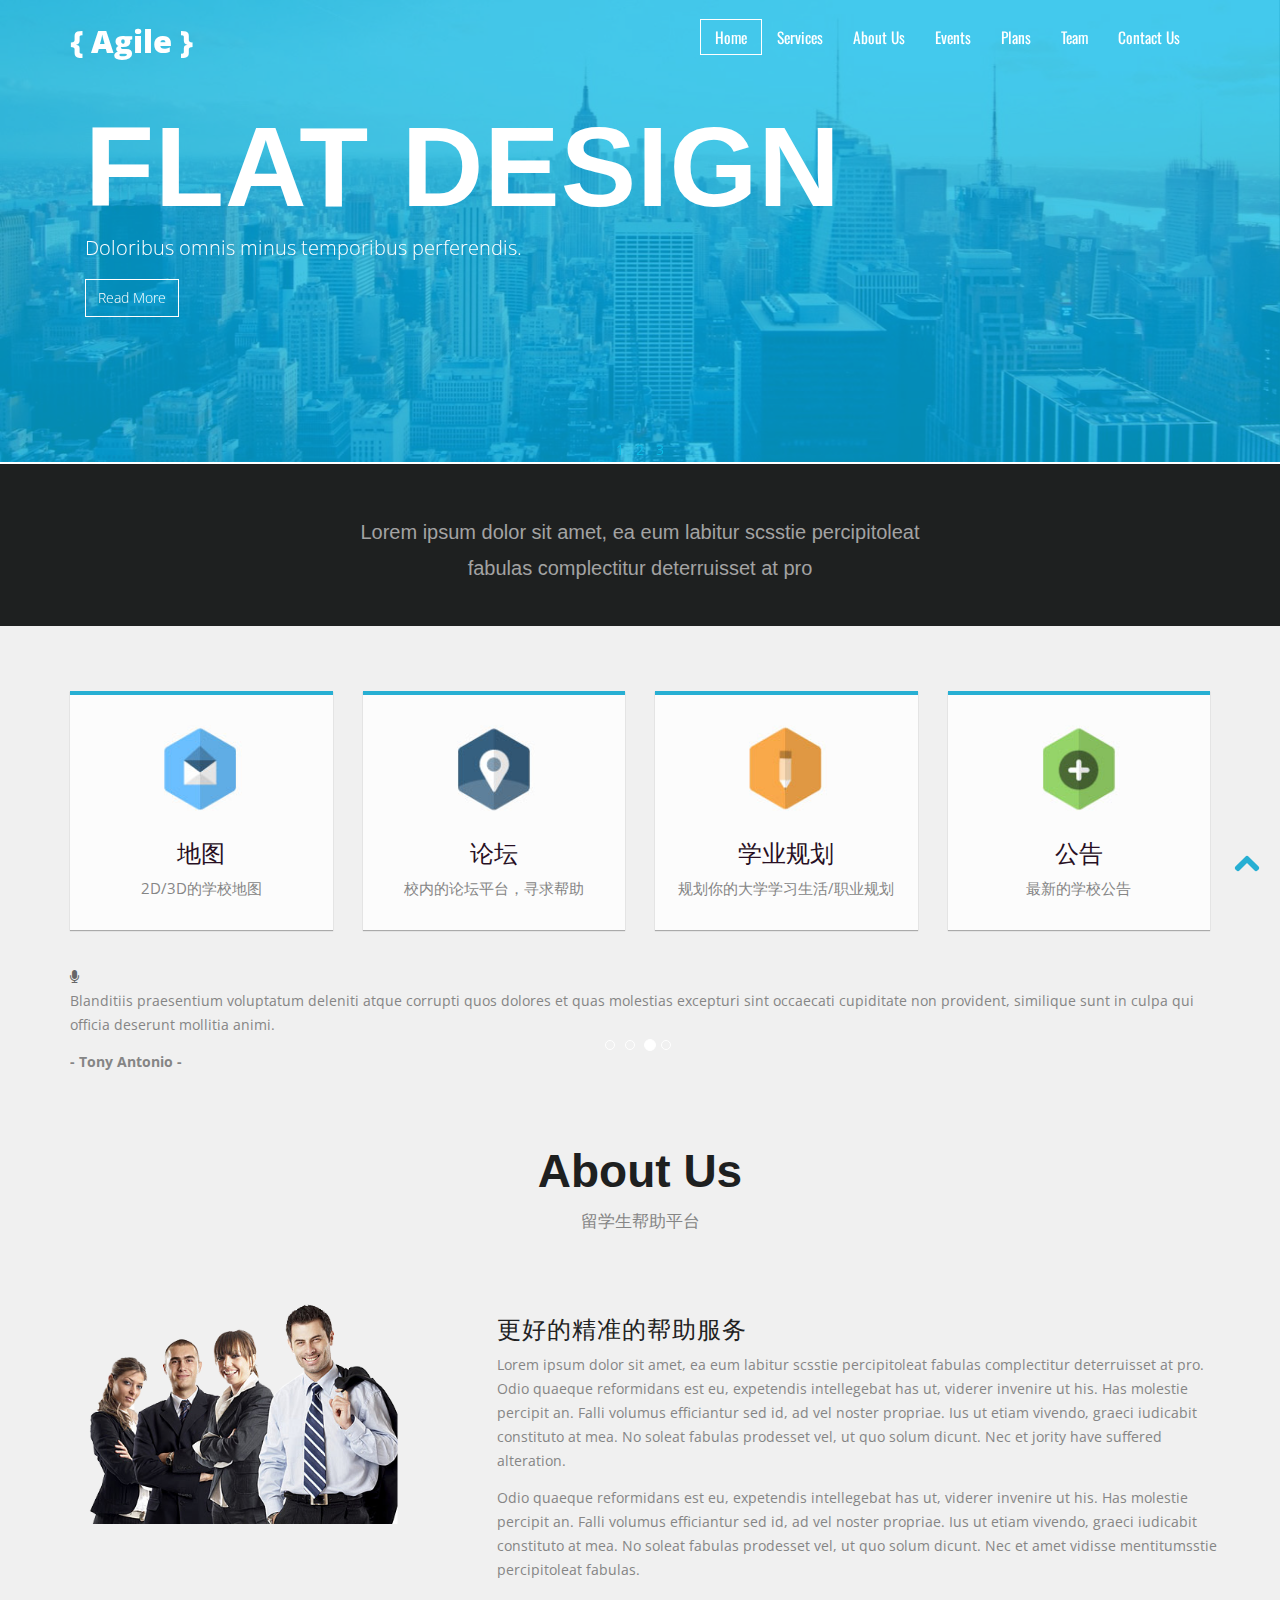
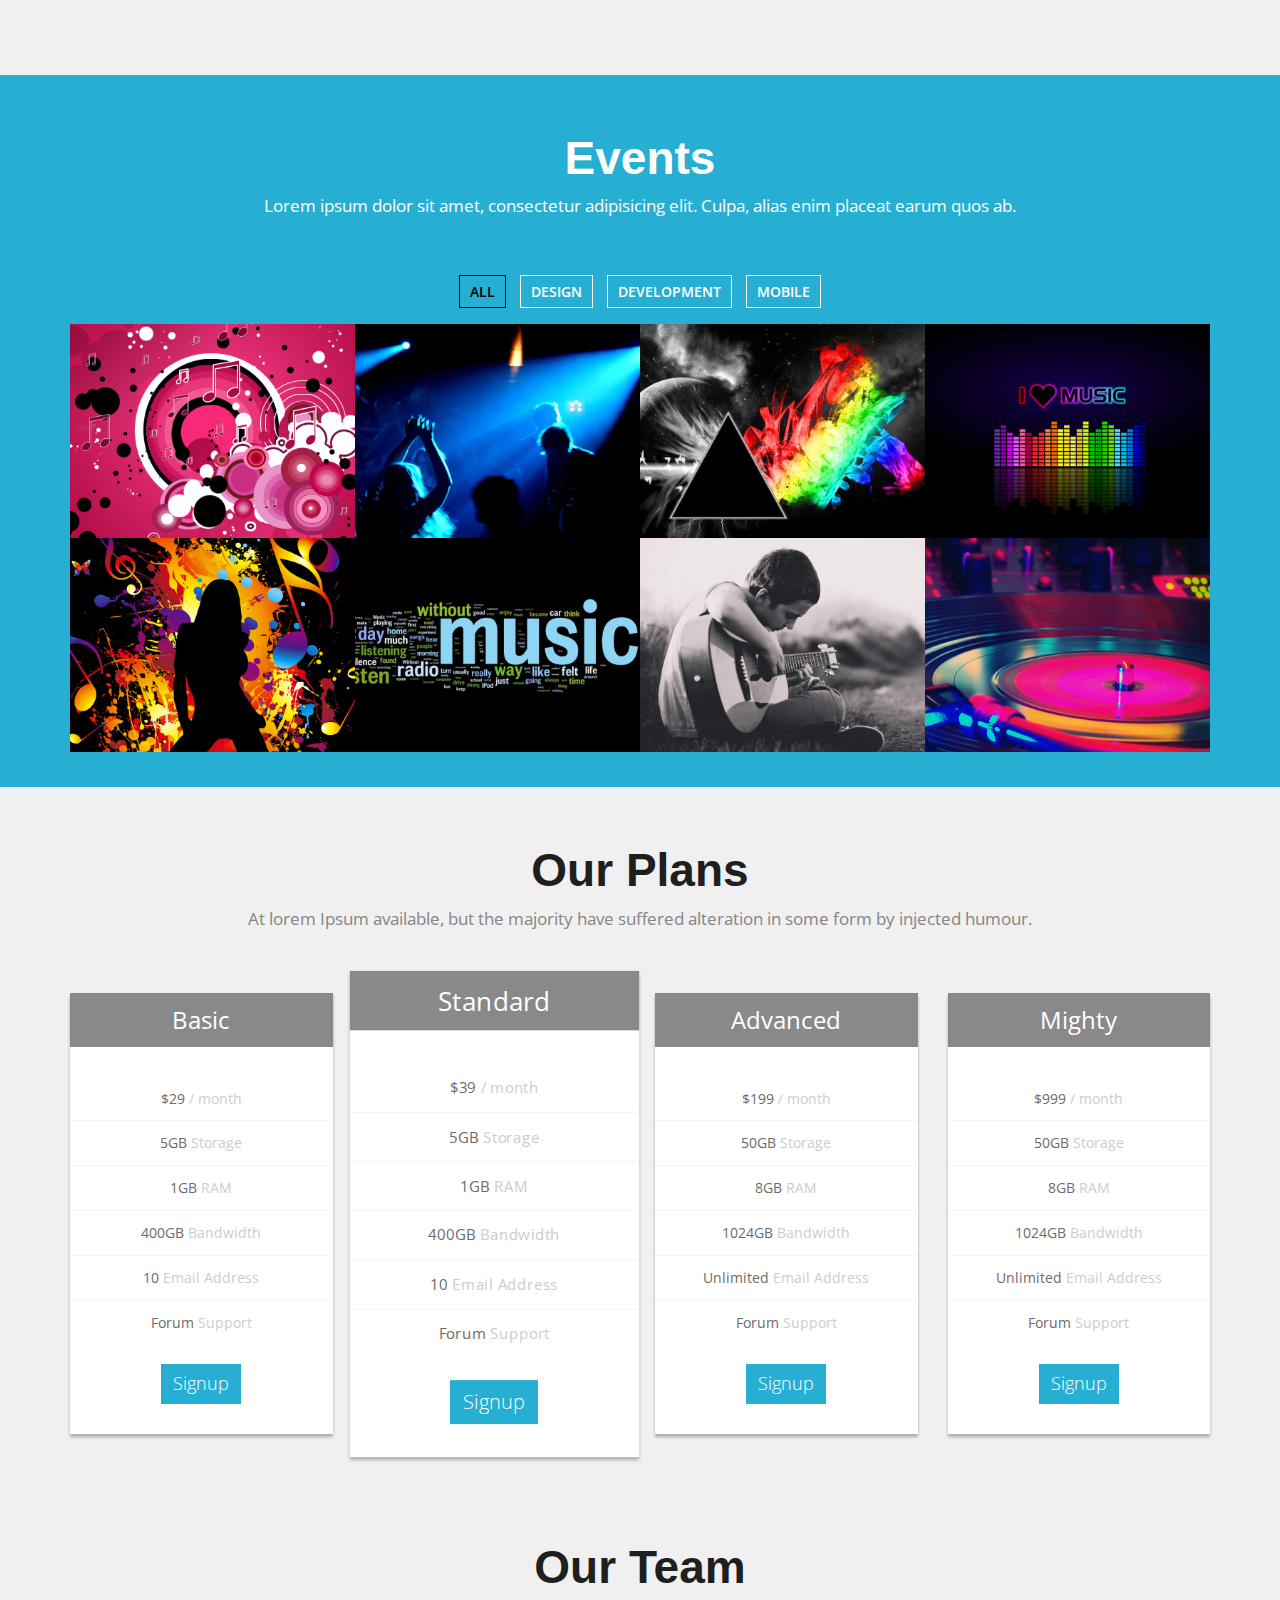
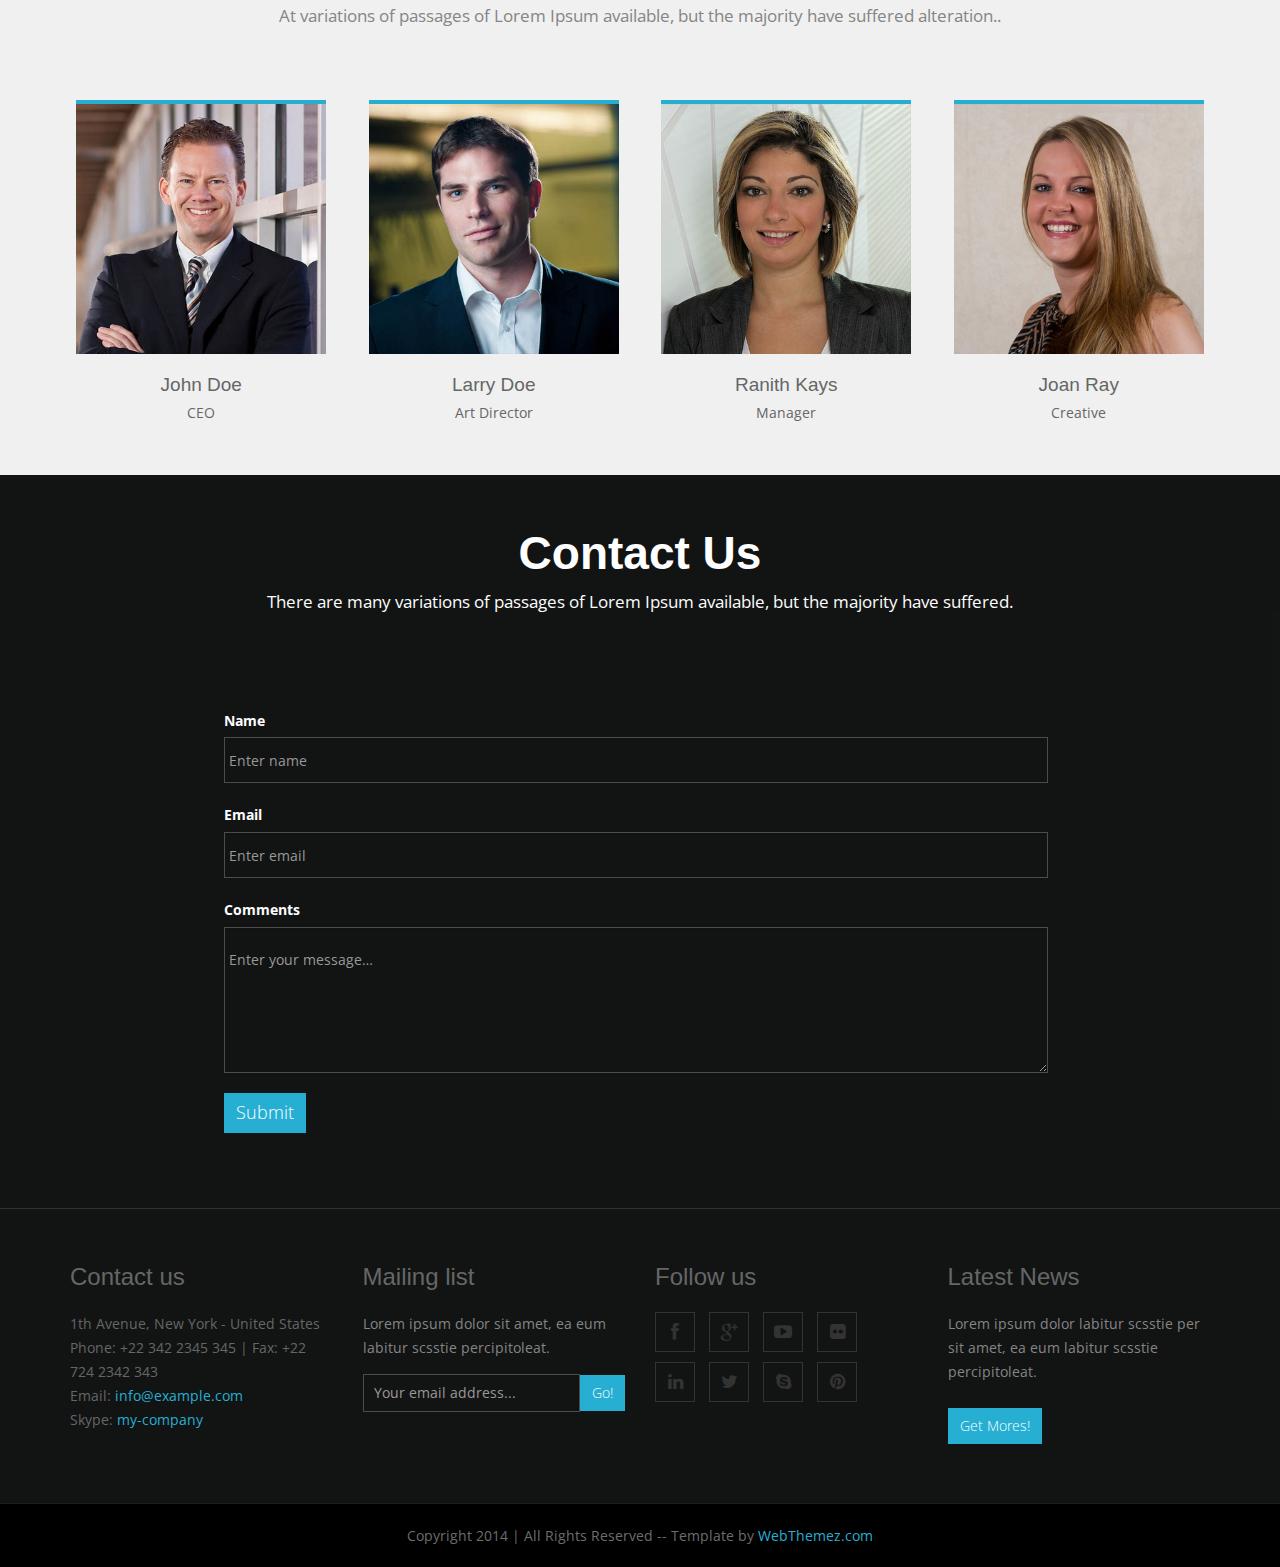
<file: front/agile-agency-free-bootstrap-web-template/index.html>
<!doctype html>
<!--[if IE 7 ]>    <html lang="en-gb" class="isie ie7 oldie no-js"> <![endif]-->
<!--[if IE 8 ]>    <html lang="en-gb" class="isie ie8 oldie no-js"> <![endif]-->
<!--[if IE 9 ]>    <html lang="en-gb" class="isie ie9 no-js"> <![endif]-->
<!--[if (gt IE 9)|!(IE)]><!-->
<html lang="en-gb" class="no-js">
<!--<![endif]-->
<head>
<meta charset="utf-8">
<meta name="viewport" content="width=device-width, initial-scale=1, maximum-scale=1">
<!--[if lt IE 9]> 
    <meta http-equiv="X-UA-Compatible" content="IE=edge,chrome=1">
    <![endif]-->
<title>Agile Agency Free Bootstrap Web Template</title>
<meta name="description" content="">
<meta name="author" content="WebThemez">
<!--[if lt IE 9]>
        <script src="http://html5shim.googlecode.com/svn/trunk/html5.js"></script>
    <![endif]-->
<!--[if lte IE 8]>
		<script type="text/javascript" src="http://explorercanvas.googlecode.com/svn/trunk/excanvas.js"></script>
	<![endif]-->
<link rel="stylesheet" href="css/bootstrap.min.css" />
<link rel="stylesheet" type="text/css" href="css/isotope.css" media="screen" />
<link rel="stylesheet" href="js/fancybox/jquery.fancybox.css" type="text/css" media="screen" />
<link href="css/animate.css" rel="stylesheet" media="screen">
<link href="flexslider/flexslider.css" rel="stylesheet" />
<link href="js/owl-carousel/owl.carousel.css" rel="stylesheet">
<link rel="stylesheet" href="css/styles.css" />
<!-- Font Awesome -->
<link href="font/css/font-awesome.min.css" rel="stylesheet">
</head>

<body>
<header class="header">
  <div class="container">
    <nav class="navbar navbar-inverse" role="navigation">
      <div class="navbar-header">
        <button type="button" id="nav-toggle" class="navbar-toggle" data-toggle="collapse" data-target="#main-nav"> <span class="sr-only">Toggle navigation</span> <span class="icon-bar"></span> <span class="icon-bar"></span> <span class="icon-bar"></span> </button>
        <a href="#" class="navbar-brand scroll-top logo  animated bounceInLeft"><b><i>{ Agile }</i></b></a> </div>
      <!--/.navbar-header-->
      <div id="main-nav" class="collapse navbar-collapse">
        <ul class="nav navbar-nav" id="mainNav">
          <li class="active" id="firstLink"><a href="#home" class="scroll-link">Home</a></li>
          <li><a href="#services" class="scroll-link">Services</a></li>
          <li><a href="#aboutUs" class="scroll-link">About Us</a></li>
          <li><a href="#work" class="scroll-link">Events</a></li>
          <li><a href="#plans" class="scroll-link">Plans</a></li>
          <li><a href="#team" class="scroll-link">Team</a></li>
          <li><a href="#contactUs" class="scroll-link">Contact Us</a></li>
        </ul>
      </div>
      <!--/.navbar-collapse--> 
    </nav>
    <!--/.navbar--> 
  </div>
  <!--/.container--> 
</header>
<!--/.header-->
<div id="#top"></div>
<section id="home">
  <div class="banner-container"> 
  <!-- Slider -->
        <div id="main-slider" class="flexslider">
            <ul class="slides">
              <li>
                <img src="images/slides/1.jpg" alt="" />
                <div class="flex-caption container">
                    <h3>Flat Design</h3> 
					<p>Doloribus omnis minus temporibus perferendis.</p> 
					<a href="#" class="btn btn-theme">Read More</a>
                </div>
              </li>
              <li>
                <img src="images/slides/2.jpg" alt="" />
                <div class="flex-caption container">
                    <h3>Responsive</h3> 
					<p>Lorem ipsum dolor sit amet, consectetur adipisi.</p> 
					<a href="#" class="btn btn-theme">Read More</a>
                </div>
              </li>
              <li>
                <img src="images/slides/3.jpg" alt="" />
                <div class="flex-caption container">
                    <h3>Bootstrap</h3> 
					<p>Lorem ipsum dolor sit amet, consectetur ersf.</p> 
					<a href="#" class="btn btn-theme">Read More</a>
                </div>
              </li>
            </ul>
        </div>
	<!-- end slider -->
  </div>
  <div class="container hero-text2">
  <h3>Lorem ipsum dolor sit amet, ea eum labitur scsstie percipitoleat<br/> fabulas complectitur deterruisset at pro</h3>
  </div>
</section>
<section id="services" class="page-section colord">
  <div class="container">
    <div class="row"> 
      <!-- item -->
      <div class="col-md-3 text-center"><div class="b1"> <i class="circle"><img src="images/a1.jpg" alt="" /></i>
        <h3>地图</h3>
        <p>2D/3D的学校地图</p>
      </div></div>
      <!-- end: --> 
      
      <!-- item -->
      <div class="col-md-3 text-center"><div class="b1"><i class="circle"> <img src="images/a2.jpg" alt="" /></i>
        <h3>论坛</h3>
        <p>校内的论坛平台，寻求帮助</p>
      </div></div>
      <!-- end: --> 
      
      <!-- item -->
      <div class="col-md-3 text-center"><div class="b1"><i class="circle"> <img src="images/a3.jpg" alt="" /></i>
        <h3>学业规划</h3>
        <p>规划你的大学学习生活/职业规划</p>
      </div></div>
      <!-- end: --> 
      
      <!-- item -->
      <div class="col-md-3 text-center"><div class="b1"><i class="circle"> <img src="images/a4.jpg" alt="" /></i>
        <h3>公告</h3>
        <p>最新的学校公告</p>
      </div></div>
      <!-- end:--> 
    </div>
  </div>
  <!--/.container--> 
</section>
<div class="testimonial-area">
  <div class="testimonial-solid">
      <div class="container">
          <div class="testi-icon-area">
              <div class="quote">
                  <i class="fa fa-microphone"></i>
              </div>
          </div>
          <div id="carousel-example-generic" class="carousel slide" data-ride="carousel">
              <ol class="carousel-indicators">
                  <li data-target="#carousel-example-generic" data-slide-to="0" class="">
                      <a href="#"></a>
                  </li>
                  <li data-target="#carousel-example-generic" data-slide-to="1" class="">
                      <a href="#"></a>
                  </li>
                  <li data-target="#carousel-example-generic" data-slide-to="2" class="active">
                      <a href="#"></a>
                  </li>
                  <li data-target="#carousel-example-generic" data-slide-to="3" class="">
                      <a href="#"></a>
                  </li>
              </ol>
              <div class="carousel-inner">
                  <div class="item">
                      <p>Blanditiis praesentium voluptatum deleniti atque corrupti quos dolores et quas molestias excepturi sint occaecati cupiditate non provident, similique sunt in culpa qui officia deserunt mollitia animi.</p>
                      <p>
                          <b>- Mark John -</b>
                      </p>
                  </div>
                  <div class="item">
                      <p>Blanditiis praesentium voluptatum deleniti atque corrupti quos dolores et quas molestias excepturi sint occaecati cupiditate non provident, similique sunt in culpa qui officia deserunt mollitia animi.</p>
                      <p>
                          <b>- Jaison Warner -</b>
                      </p>
                  </div>
                  <div class="item active">
                      <p>Blanditiis praesentium voluptatum deleniti atque corrupti quos dolores et quas molestias excepturi sint occaecati cupiditate non provident, similique sunt in culpa qui officia deserunt mollitia animi.</p>
                      <p>
                          <b>- Tony Antonio -</b>
                      </p>
                  </div>
                  <div class="item">
                      <p>Blanditiis praesentium voluptatum deleniti atque corrupti quos dolores et quas molestias excepturi sint occaecati cupiditate non provident, similique sunt in culpa qui officia deserunt mollitia animi.</p>
                      <p>
                          <b>- Leena Doe -</b>
                      </p>
                  </div>
              </div>
          </div>
      </div>
  </div>
</div>
<section id="aboutUs">
  <div class="container">
    <div class="heading text-center"> 
      <!-- Heading -->
      <h2>About Us</h2>
      <p>留学生帮助平台</p>
    </div>
    <div class="row feature design">
      <div class="area1 columns right">
        <h3>更好的精准的帮助服务</h3>
        <p>Lorem ipsum dolor sit amet, ea eum labitur scsstie percipitoleat fabulas complectitur deterruisset at pro. Odio quaeque reformidans est eu, expetendis intellegebat has ut, viderer invenire ut his. Has molestie percipit an. Falli volumus efficiantur sed id, ad vel noster propriae. Ius ut etiam vivendo, graeci iudicabit constituto at mea. No soleat fabulas prodesset vel, ut quo solum dicunt.
          Nec et jority have suffered alteration. </p>
        <p>Odio quaeque reformidans est eu, expetendis intellegebat has ut, viderer invenire ut his. Has molestie percipit an. Falli volumus efficiantur sed id, ad vel noster propriae. Ius ut etiam vivendo, graeci iudicabit constituto at mea. No soleat fabulas prodesset vel, ut quo solum dicunt.
          Nec et amet vidisse mentitumsstie percipitoleat fabulas. </p>
      </div>
      <div class="area2 columns feature-media left"> <img src="images/feature-img-1.png" alt="" width="100%"> </div>
    </div>
	
    </div>
	
</section>
<!-- <section id="clients">
  <div id="demo" class="clients">
    <div class="container"> 
      <div class="row">
        <div class="col-md-12">
          <div class="customNavigation"> <a class="prev"><i class="fa fa-chevron-circle-left"></i></a> <a class="next"><i class="fa fa-chevron-circle-right"></i></a> </div>
          <div id="owl-demo" class="owl-carousel">
            <div class="item"> <span class="helper"> <img src="images/clients/client-1.png" alt="client" /></span> </div>
            <div class="item"> <span class="helper"> <img src="images/clients/client-2.png" alt="client" /></span> </div>
            <div class="item"> <span class="helper"> <img src="images/clients/client-3.png" alt="client" /></span> </div>
            <div class="item"> <span class="helper"> <img src="images/clients/client-4.png" alt="client" /></span> </div>
            <div class="item"> <span class="helper"> <img src="images/clients/client-5.png" alt="client" /></span> </div>
            <div class="item"> <span class="helper"> <img src="images/clients/client-6.png" alt="client" /></span> </div>
            <div class="item"> <span class="helper"> <img src="images/clients/client-7.png" alt="client" /></span> </div>
            <div class="item"> <span class="helper"> <img src="images/clients/client-8.png" alt="client" /></span> </div>
            <div class="item"> <span class="helper"> <img src="images/clients/client-9.png" alt="client" /></span> </div>
          </div>
        </div>
      </div>
    </div>
  </div>
</section> -->
<section id="work" class="page-section page">
  <div class="container text-center">
    <div class="heading">
      <h2>Events</h2>
      <p>Lorem ipsum dolor sit amet, consectetur adipisicing elit. Culpa, alias enim placeat earum quos ab.</p>
    </div>
    <div class="row">
      <div class="col-md-12">
        <div id="portfolio">
          <ul class="filters list-inline">
            <li> <a class="active" data-filter="*" href="#">All</a> </li>
            <li> <a data-filter=".photography" href="#">Design</a> </li>
            <li> <a data-filter=".branding" href="#">Development</a> </li>
            <li> <a data-filter=".web" href="#">Mobile</a> </li>
          </ul>
          <ul class="items list-unstyled clearfix animated fadeInRight showing" data-animation="fadeInRight" style="position: relative; height: 438px;">
            <li class="item branding" style="position: absolute; left: 0px; top: 0px;"> <a href="images/work/1.jpg" class="fancybox"> <img src="images/work/1.jpg" alt="">
              <div class="overlay"> <span>Etiam porta</span> </div>
              </a> </li>
            <li class="item photography" style="position: absolute; left: 292px; top: 0px;"> <a href="images/work/2.jpg" class="fancybox"> <img src="images/work/2.jpg" alt="">
              <div class="overlay"> <span>Lorem ipsum</span> </div>
              </a> </li>
            <li class="item branding" style="position: absolute; left: 585px; top: 0px;"> <a href="images/work/3.jpg" class="fancybox"> <img src="images/work/3.jpg" alt="">
              <div class="overlay"> <span>Vivamus quis</span> </div>
              </a> </li>
            <li class="item photography" style="position: absolute; left: 877px; top: 0px;"> <a href="images/work/4.jpg" class="fancybox"> <img src="images/work/4.jpg" alt="">
              <div class="overlay"> <span>Donec ac tellus</span> </div>
              </a> </li>
            <li class="item photography" style="position: absolute; left: 0px; top: 219px;"> <a href="images/work/5.jpg" class="fancybox"> <img src="images/work/5.jpg" alt="">
              <div class="overlay"> <span>Etiam volutpat</span> </div>
              </a> </li>
            <li class="item web" style="position: absolute; left: 292px; top: 219px;"> <a href="images/work/6.jpg" class="fancybox"> <img src="images/work/6.jpg" alt="">
              <div class="overlay"> <span>Donec congue </span> </div>
              </a> </li>
            <li class="item photography" style="position: absolute; left: 585px; top: 219px;"> <a href="images/work/7.jpg" class="fancybox"> <img src="images/work/7.jpg" alt="">
              <div class="overlay"> <span>Nullam a ullamcorper diam</span> </div>
              </a> </li>
            <li class="item web" style="position: absolute; left: 877px; top: 219px;"> <a href="images/work/8.jpg" class="fancybox"> <img src="images/work/8.jpg" alt="">
              <div class="overlay"> <span>Etiam consequat</span> </div>
              </a> </li>
          </ul>
        </div>
      </div>
    </div>
  </div>
</section>
<section id="plans" class="page-section">
  <div class="container">
    <div class="heading text-center"> 
      <!-- Heading -->
      <h2>Our Plans</h2>
      <p>At lorem Ipsum available, but the majority have suffered alteration in some form by injected humour.</p>
    </div>
    <div class="row flat">
      <div class="col-lg-3 col-md-3 col-xs-12">
        <ul class="plan plan1">
          <li class="plan-name">Basic </li>
          <li class="plan-price"> <strong>$29</strong> / month </li>
          <li> <strong>5GB</strong> Storage </li>
          <li> <strong>1GB</strong> RAM </li>
          <li> <strong>400GB</strong> Bandwidth </li>
          <li> <strong>10</strong> Email Address </li>
          <li> <strong>Forum</strong> Support </li>
          <li class="plan-action"> <a href="#" class="btn btn-danger btn-lg">Signup</a> </li>
        </ul>
      </div>
      <div class="col-lg-3 col-md-3 col-xs-12">
        <ul class="plan plan2 featured">
          <li class="plan-name">Standard </li>
          <li class="plan-price"> <strong>$39</strong> / month </li>
          <li> <strong>5GB</strong> Storage </li>
          <li> <strong>1GB</strong> RAM </li>
          <li> <strong>400GB</strong> Bandwidth </li>
          <li> <strong>10</strong> Email Address </li>
          <li> <strong>Forum</strong> Support </li>
          <li class="plan-action"> <a href="#" class="btn btn-danger btn-lg">Signup</a> </li>
        </ul>
      </div>
      <div class="col-lg-3 col-md-3 col-xs-12">
        <ul class="plan plan3">
          <li class="plan-name">Advanced </li>
          <li class="plan-price"> <strong>$199</strong> / month </li>
          <li> <strong>50GB</strong> Storage </li>
          <li> <strong>8GB</strong> RAM </li>
          <li> <strong>1024GB</strong> Bandwidth </li>
          <li> <strong>Unlimited</strong> Email Address </li>
          <li> <strong>Forum</strong> Support </li>
          <li class="plan-action"> <a href="#" class="btn btn-danger btn-lg">Signup</a> </li>
        </ul>
      </div>
      <div class="col-lg-3 col-md-3 col-xs-12">
        <ul class="plan plan4">
          <li class="plan-name">Mighty </li>
          <li class="plan-price"> <strong>$999</strong> / month </li>
          <li> <strong>50GB</strong> Storage </li>
          <li> <strong>8GB</strong> RAM </li>
          <li> <strong>1024GB</strong> Bandwidth </li>
          <li> <strong>Unlimited</strong> Email Address </li>
          <li> <strong>Forum</strong> Support </li>
          <li class="plan-action"> <a href="#" class="btn btn-danger btn-lg">Signup</a> </li>
        </ul>
      </div>
    </div>
  </div>
</section>
<section id="team" class="page-section">
  <div class="container">
    <div class="heading text-center"> 
      <!-- Heading -->
      <h2>Our Team</h2>
      <p>At variations of passages of Lorem Ipsum available, but the majority have suffered alteration..</p>
    </div>
    <!-- Team Member's Details -->
    <div class="team-content">
      <div class="row">
        <div class="col-md-3 col-sm-6 col-xs-6"> 
          <!-- Team Member -->
          <div class="team-member pDark"> 
            <!-- Image Hover Block -->
            <div class="member-img"> 
              <!-- Image  --> 
              <img class="img-responsive" src="images/photo-1.jpg" alt=""> </div>
            <!-- Member Details -->
            <h4>John Doe</h4>
            <!-- Designation --> 
            <span class="pos">CEO</span>
            <div class="team-socials"> <a href="#"><i class="fa fa-facebook"></i></a> <a href="#"><i class="fa fa-google-plus"></i></a> <a href="#"><i class="fa fa-twitter"></i></a> <a href="#"><i class="fa fa-dribbble"></i></a> <a href="#"><i class="fa fa-github"></i></a> </div>
          </div>
        </div>
        <div class="col-md-3 col-sm-6 col-xs-6"> 
          <!-- Team Member -->
          <div class="team-member pDark"> 
            <!-- Image Hover Block -->
            <div class="member-img"> 
              <!-- Image  --> 
              <img class="img-responsive" src="images/photo-2.jpg" alt=""> </div>
            <!-- Member Details -->
            <h4>Larry Doe</h4>
            <!-- Designation --> 
            <span class="pos">Art Director</span>
            <div class="team-socials"> <a href="#"><i class="fa fa-facebook"></i></a> <a href="#"><i class="fa fa-google-plus"></i></a> <a href="#"><i class="fa fa-twitter"></i></a> <a href="#"><i class="fa fa-dribbble"></i></a> <a href="#"><i class="fa fa-github"></i></a> </div>
          </div>
        </div>
        <div class="col-md-3 col-sm-6 col-xs-6"> 
          <!-- Team Member -->
          <div class="team-member pDark"> 
            <!-- Image Hover Block -->
            <div class="member-img"> 
              <!-- Image  --> 
              <img class="img-responsive" src="images/photo-3.jpg" alt=""> </div>
            <!-- Member Details -->
            <h4>Ranith Kays</h4>
            <!-- Designation --> 
            <span class="pos">Manager</span>
            <div class="team-socials"> <a href="#"><i class="fa fa-facebook"></i></a> <a href="#"><i class="fa fa-google-plus"></i></a> <a href="#"><i class="fa fa-twitter"></i></a> <a href="#"><i class="fa fa-dribbble"></i></a> <a href="#"><i class="fa fa-github"></i></a> </div>
          </div>
        </div>
        <div class="col-md-3 col-sm-6 col-xs-6"> 
          <!-- Team Member -->
          <div class="team-member pDark"> 
            <!-- Image Hover Block -->
            <div class="member-img"> 
              <!-- Image  --> 
              <img class="img-responsive" src="images/photo-4.jpg" alt=""> </div>
            <!-- Member Details -->
            <h4>Joan Ray</h4>
            <!-- Designation --> 
            <span class="pos">Creative</span>
            <div class="team-socials"> <a href="#"><i class="fa fa-facebook"></i></a> <a href="#"><i class="fa fa-google-plus"></i></a> <a href="#"><i class="fa fa-twitter"></i></a> <a href="#"><i class="fa fa-dribbble"></i></a> <a href="#"><i class="fa fa-github"></i></a> </div>
          </div>
        </div>
      </div>
    </div>
  </div>
  <!--/.container--> 
</section>
<section id="contactUs" class="contact-parlex">
  <div class="parlex-back">
    <div class="container">
      <div class="row">
        <div class="heading text-center"> 
          <!-- Heading -->
          <h2>Contact Us</h2>
          <p>There are many variations of passages of Lorem Ipsum available, but the majority have suffered.</p>
        </div>
      </div>
      <div class="row mrgn30">
        <form method="post" action="" id="contactfrm" role="form">
          <div class="col-sm-12">
            <div class="form-group">
              <label for="name">Name</label>
              <input type="text" class="form-control" name="name" id="name" placeholder="Enter name" title="Please enter your name (at least 2 characters)">
            </div>
            <div class="form-group">
              <label for="email">Email</label>
              <input type="email" class="form-control" name="email" id="email" placeholder="Enter email" title="Please enter a valid email address">
            </div>
            <div class="form-group">
              <label for="comments">Comments</label>
              <textarea name="comment" class="form-control" id="comments" cols="3" rows="5" placeholder="Enter your message…" title="Please enter your message (at least 10 characters)"></textarea>
              <button name="submit" type="submit" class="btn btn-lg btn-primary" id="submit">Submit</button>
            </div>
            <div class="result"></div>
          </div>
        </form>
      </div>
    </div>
    <!--/.container--> 
  </div>
</section>
<footer>
<div class="container">
        <div class="row">
            <div class="col-md-3">
            	<div class="col">
                   <h4>Contact us</h4>
                   <ul>
                        <li>1th Avenue, New York - United States</li>
                        <li>Phone: +22 342 2345 345 | Fax: +22 724 2342 343 </li>
                        <li>Email: <a href="mailto:info@example.com" title="Email Us">info@example.com</a></li>
                        <li>Skype: <a href="skype:my.test?call" title="Skype us">my-company</a></li>
                    </ul>
                 </div>
            </div>
            
            <div class="col-md-3">
            	<div class="col">
                    <h4>Mailing list</h4>
                    <p>Lorem ipsum dolor sit amet, ea eum labitur scsstie percipitoleat.</p>
                    <form class="form-inline">
                        <div class="input-group">
                            <input type="text" class="form-control" placeholder="Your email address...">
                            <span class="input-group-btn">
                                <button class="btn" type="button">Go!</button>
                            </span>
                        </div>
                    </form>
                </div>
            </div>
            
            <div class="col-md-3">
            	<div class="col col-social-icons">
                    <h4>Follow us</h4>
                    <a href="#"><i class="fa fa-facebook"></i></a>
                    <a href="#"><i class="fa fa-google-plus"></i></a>
                    <a href="#"><i class="fa fa-youtube-play"></i></a>
                    <a href="#"><i class="fa fa-flickr"></i></a>
                    <a href="#"><i class="fa fa-linkedin"></i></a>
                    <a href="#"><i class="fa fa-twitter"></i></a>
                    <a href="#"><i class="fa fa-skype"></i></a>
                    <a href="#"><i class="fa fa-pinterest"></i></a>
                </div>
            </div>

             <div class="col-md-3">
             	<div class="col">
                    <h4>Latest News</h4>
                    <p>
                    Lorem ipsum dolor labitur scsstie per sit amet, ea eum labitur scsstie percipitoleat.
                    <br><br>
                    <a href="#" class="btn">Get Mores!</a>
                    </p>
                </div>
            </div>
        </div>
         
    </div>
    
</footer>
<!--/.page-section-->
<section class="copyright">
  <div class="container">
    <div class="row">
      <div class="col-sm-12 text-center"> Copyright 2014 | All Rights Reserved -- Template by <a href="http://webThemez.com">WebThemez.com</a> </div>
    </div>
    <!-- / .row --> 
  </div>
</section>
<a href="#top" class="topHome"><i class="fa fa-chevron-up fa-2x"></i></a> 

<!--[if lte IE 8]><script src="//ajax.googleapis.com/ajax/libs/jquery/1.11.0/jquery.min.js"></script><![endif]--> 
<script src="js/modernizr-latest.js"></script> 
<script src="js/jquery-1.8.2.min.js" type="text/javascript"></script> 
<script src="js/bootstrap.min.js" type="text/javascript"></script> 
<script src="js/jquery.isotope.min.js" type="text/javascript"></script> 
<script src="js/fancybox/jquery.fancybox.pack.js" type="text/javascript"></script> 
<script src="js/jquery.nav.js" type="text/javascript"></script> 
<script src="js/jquery.fittext.js"></script> 
<script src="js/waypoints.js"></script> 
<script src="flexslider/jquery.flexslider.js"></script>
<script src="js/custom.js" type="text/javascript"></script> 
<script src="js/owl-carousel/owl.carousel.js"></script>
</body>
</html>
</file>
<file: front/agile-agency-free-bootstrap-web-template/css/isotope.css>
/* Start: Recommended Isotope styles */

/**** Isotope Filtering ****/

.isotope-item {
  z-index: 2; 
padding: 5px;
background: #FFE4A9;
}

.isotope-hidden.isotope-item {
  pointer-events: none;
  z-index: 1;
}

/**** Isotope CSS3 transitions ****/

.isotope,
.isotope .isotope-item {
  -webkit-transition-duration: 0.8s;
     -moz-transition-duration: 0.8s;
      -ms-transition-duration: 0.8s;
       -o-transition-duration: 0.8s;
          transition-duration: 0.8s;
}

.isotope {
  -webkit-transition-property: height, width;
     -moz-transition-property: height, width;
      -ms-transition-property: height, width;
       -o-transition-property: height, width;
          transition-property: height, width;
}

.isotope .isotope-item {
  -webkit-transition-property: -webkit-transform, opacity;
     -moz-transition-property:    -moz-transform, opacity;
      -ms-transition-property:     -ms-transform, opacity;
       -o-transition-property:         top, left, opacity;
          transition-property:         transform, opacity;
}

/**** disabling Isotope CSS3 transitions ****/

.isotope.no-transition,
.isotope.no-transition .isotope-item,
.isotope .isotope-item.no-transition {
  -webkit-transition-duration: 0s;
     -moz-transition-duration: 0s;
      -ms-transition-duration: 0s;
       -o-transition-duration: 0s;
          transition-duration: 0s;
}

/* End: Recommended Isotope styles */



/* disable CSS transitions for containers with infinite scrolling*/
.isotope.infinite-scrolling {
  -webkit-transition: none;
     -moz-transition: none;
      -ms-transition: none;
       -o-transition: none;
          transition: none;
}



/**** Isotope styles ****/

/* required for containers to inherit vertical size from window */
/*html,
body {
  height: 100%;
}*/

#container {
  border: 1px solid #666;
  padding: 5px;
  margin-bottom: 20px;
}

.element {
  width: 110px;
  height: 110px;
  margin: 5px;
  float: left;
  overflow: hidden;
  position: relative;
  background: #888;
  color: #222;
  -webkit-border-top-right-radius: 1.2em;
      -moz-border-radius-topright: 1.2em;
          border-top-right-radius: 1.2em;
}

.element.alkali          { background: #F00; background: hsl(   0, 100%, 50%); }
.element.alkaline-earth  { background: #F80; background: hsl(  36, 100%, 50%); }
.element.lanthanoid      { background: #FF0; background: hsl(  72, 100%, 50%); }
.element.actinoid        { background: #0F0; background: hsl( 108, 100%, 50%); }
.element.transition      { background: #0F8; background: hsl( 144, 100%, 50%); }
.element.post-transition { background: #0FF; background: hsl( 180, 100%, 50%); }
.element.metalloid       { background: #08F; background: hsl( 216, 100%, 50%); }
.element.other.nonmetal  { background: #00F; background: hsl( 252, 100%, 50%); }
.element.halogen         { background: #F0F; background: hsl( 288, 100%, 50%); }
.element.noble-gas       { background: #F08; background: hsl( 324, 100%, 50%); }


.element * {
  position: absolute;
  margin: 0;
}

.element .symbol {
  left: 0.2em;
  top: 0.4em;
  font-size: 3.8em;
  line-height: 1.0em;
  color: #FFF;
}
.element.large .symbol {
  font-size: 4.5em;
}

.element.fake .symbol {
  color: #000;
}

.element .name {
  left: 0.5em;
  bottom: 1.6em;
  font-size: 1.05em;
}

.element .weight {
  font-size: 0.9em;
  left: 0.5em;
  bottom: 0.5em;
}

.element .number {
  font-size: 1.25em;
  font-weight: bold;
  color: hsla(0,0%,0%,.5);
  right: 0.5em;
  top: 0.5em;
}

.variable-sizes .element.width2 { width: 230px; }

.variable-sizes .element.height2 { height: 230px; }

.variable-sizes .element.width2.height2 {
  font-size: 2.0em;
}

.element.large,
.variable-sizes .element.large,
.variable-sizes .element.large.width2.height2 {
  font-size: 3.0em;
  width: 350px;
  height: 350px;
  z-index: 100;
}

.clickable .element:hover {
  cursor: pointer;
}

.clickable .element:hover h3 {
  text-shadow:
    0 0 10px white,
    0 0 10px white
  ;
}

.clickable .element:hover h2 {
  color: white;
}
</file>
<file: front/agile-agency-free-bootstrap-web-template/css/styles.css>
/*
Author URI: http://webthemez.com/
*/

@import url(http://fonts.googleapis.com/css?family=Open+Sans:400,700,600);
@import url(http://fonts.googleapis.com/css?family=Oswald:400,700);
* {
	margin: 0;
	padding: 0;
	font-family: 'Open Sans', sans-serif;
}
body {
	height: 100%;
	font-family: 'Open Sans', sans-serif;
	font-size: 14px;
	line-height: 1.7;
	color: #666666;
	-webkit-font-smoothing: antialiased;
	-webkit-text-size-adjust: 100%;
	background: #fff;
	transition: all 0.3s linear;
	-webkit-transition: all 0.3s linear;
	-moz-transition: all 0.3s linear;
	-o-transition: all 0.3s linear;
}


::selection {
	color: #fff;
	background: #88d1ff;
}

::-moz-selection {
 color: #fff;
 background: #A43E89;
}
p {
	color: #858585;
	margin: 0 0 1em !important;
}
h1, h2, h3, h4, h5, h6 {
	font-family:36px 'Open Sans', sans-serif;
}

.fitImage {
	max-width: 100%;
	vertical-align: middle;
	display: inline-block;
}
.animated {
	/* -webkit-animation-duration: 1s; */
	animation-duration: 1s;
	-webkit-animation-delay: 0s;
	animation-delay: 0s;
}
.mcbook {
	opacity: 0;
}
.show {
	opacity: 1;
}
.pDark p {
	color: #6D6D6D;
}
h6{
	font-size:14px;
}
.dataTxt ul li{
	list-style:none;
	line-height:30px;
}
.listArrow li{
background: url('../images/links-arrow.png') 0px 12px no-repeat;
padding-left:15px;
}
.progress {
height: 12px;
border-radius:0px;
}
.progress .progress-bar.progress-bar-red {
background: #F76E26;
}
.progress .progress-bar.progress-bar-green {
background: #51D4B6;
}
.progress .progress-bar.progress-bar-lblue {
background: #9FDE32;
}
.feature a {
display: inline-block;
font-size: 18px;
color: #fff;
background: #27AFD3;
margin-right: 20px;
width: 220px;
text-align: center;
line-height: 41px;
/* border-radius: 10px; */
}
#services img{
	width:100%;
}
#services .circle{
width:120px;
height: 104px;
display:inline-block;
background: transparent;
overflow:hidden;
}
#services .circle:hover {
	background:#FFF;	
	transition: all 0.2s linear 0s;
	-webkit-transition: all 0.2s linear 0s;
	-moz-transition: all 0.2s linear 0s;
	-o-transition: all 0.2s linear 0s;
}
.pDark h3 {
	color: #BEBEBE;
}
.btn {
	color:#fff;
	background: #27AFD3;
}
.btn:hover {
	 color:#fff !important;
	
	 background: #1296BA;
}
 a:hover {
	
	 color: #FFFFFF !important;
 }
.btn{
display: inline-block;
padding: 8px 12px;
	}
.btn, .form-control, .team-socials i {
	border-radius: 0px !important;
}
.form-group {
	margin: 0 auto;
	margin-bottom: 15px;
	width: 75%;
}
.form-control {
	border: none;
	padding: 22px 4px;
	outline: none;
	color: #5A5A5A;
	margin: 0;
	width: 210px;
	max-width: 100%;
	display: block;
	margin-bottom: 20px;
	background: transparent;
	font-size: inherit;
	border-radius: 0px !important;
	width: 99%;
	border: 1px solid #4C4C4C;
}
.button-outline {
	-webkit-font-smoothing: antialiased;
	display: inline-block;
	vertical-align: middle;
	zoom: 1;
	color: #fff;
	padding: 10px 25px;
	border: 2px solid #fff;
	border-radius: 0px;
	font-size: 16px;
	font-weight: 400;
	background: rgba(255,255,255,0.15);
}
.button-outline:hover {
	color: #fff;
	background: rgba(255,255,255,0.35);
}
a {
	color: #27AFD3;
	text-decoration: none;
	text-shadow: none;
	-webkit-transition: all 0.2s linear;
	-moz-transition: all 0.2s linear;
	-ms-transition: all 0.2s linear;
	-o-transition: all 0.2s linear;
	transition: all 0.2s linear;
}
a:hover {
	color: #000;
	text-decoration: none;
}
.btn {
	border: 0px;
	border-radius: 0px;
}
.btn-primary {
	background: #A43E89;
}
.form-control {
	border-radius: 0px;
}
.mrgn30 {
	margin: 30px 0;
}
.copyright {
color: #6D6D6D;
background: #000000;
padding: 20px 0;
border-top: 1px solid #1D1D1D;
}
#top {
	position: relative;
}
.topHome {
	position: fixed;
	bottom: 20px;
	right: 20px;
	z-index: 5;
}
.topHome:hover{
color:#F89F9F;	
	}
/*  Sliders
==================================== */
 
.flex-direction-nav .flex-prev{
left:0px; 
}
.flex-direction-nav .flex-next{ 
right:0px;
}
.flex-caption {zoom: 1;
bottom: 120px;  color: #fff; margin: 0; padding: 25px 25px 25px 30px; position: absolute; left: 0; background: transparent;margin: 0 auto;right: 0;}
.flex-caption h3 {color: #fff; letter-spacing: 1px; margin-bottom: 8px; text-transform: uppercase;font-size: 113px;font-weight: bolder;}
.flex-caption p {margin: 0 0 15px;font-size: 20px !important;}	
.flex-caption a{
    background: transparent !important;
    border: 1px solid #fff;
}
.flex-caption a:hover{
    background: #fff !important;
    border: 1px solid #fff;
	color:#000 !important;
}
/* Header 
----------------------------------------------*/
#section-top {
	background: #4E4E4E;
}
#section-top ul {
	margin: 0;
	padding: 0;
	list-style: none;
	float: right;
}
#section-top ul li {
	display: inline-block;
}
#section-top ul li a {
	border-radius: 2px;
	display: inline-block;
	height: 35px;
	line-height: 35px;
	width: 35px;
	text-align: center;
}
#section-top .region-top-first {
	float: right;
}
#home {
background: #1E2020;
margin-bottom: 30px;
}
.header {
	position: fixed;
	width: 100%; 
	z-index: 50;
	border-radius: 0;
	top: 0px; 
}
.addBg {
	background: rgba(39, 175, 211, 1);
	transition: all 0.3s linear;
	-webkit-transition: all 0.3s linear;
	-moz-transition: all 0.3s linear;
	-o-transition: all 0.3s linear;
}
.navbar-inverse {
	background: transparent;
}
.navbar-inverse .navbar-toggle {
	background-color: #A43E89;
	background: #38BEE7;  border: 0;
}
.navbar-inverse .navbar-toggle .icon-bar {
/*background-color: #A43E89;*/
;
}
.navbar-inverse .navbar-toggle:hover, .navbar-inverse .navbar-toggle:focus {
	background: #38BEE7;
	border: 0;
}
.navbar-inverse .navbar-nav > li > a:hover, .navbar-inverse .navbar-nav > li > a:focus {
	color: #fff;
}
.navbar-inverse .navbar-toggle:hover .icon-bar {
	background: #fff;
}
.navbar-toggle {
}
.hero-text {
	color: #676e73;
	width: 83%;
	text-align: center;
	margin: 23% auto 24px auto;
	font-family: 'Oswald', sans-serif;
}
.hero-text p {
	font-family: 'Oswald', sans-serif;
	padding: 0;
	margin: 12px 8% 0;
	text-shadow: 0px 1px 2px rgba(0, 0, 0, .2);
}
.b1{
    background: #FCFCFC;
    padding: 15px;
    box-shadow: 0px 1px 1px rgba(0, 0, 0, 0.29) !important;
    border-top: 4px solid #27AFD3;
}
/*.carousel-inner*/
#myCarousel {
	margin-top: 50px;
	border-bottom: 4px solid #A43E89;
}
.carousel-inner > .item {
}
.carousel-caption {
	padding: 0px;
	bottom: 40%;
	display: block;
	height: 80px;
}
.carousel-caption h1 {
	font-size: 45px;
	padding: 10px 15px;
	background: rgba(128, 180, 33, 0.80);
	color: #FFFFFF;
	text-shadow: none;
	font-weight: bold;
	display: inline-block;
}
.carousel-caption h3 {
	font-size: 30px;
	color: #1C4604;
	font-weight: bold;
	text-shadow: #fff 1px 1px 1px;
}
.actionPanel {
	padding: 25px 0;
	background: #A43E89;
}
.actionPanel h3 {
	margin: 0px;
}
.circle {
	background: #fff;
	height: 90px;
	width: 90px;
	border-radius: 0px;
	line-height: 90px !important;
}
#section-strapline {
	background: #f00bfff;
	line-height: 42px;
	clear: both;
}
/*----Nav ----*/
.header .navbar-brand {
	float: left;
	padding: 22px 15px;
	line-height: 18px;
	height: 50px;/*color:#A43E89;*/
}
.navbar-brand b {
	color: #A43E89;
	font-family: 'Oswald', sans-serif;
	font-weight: 900;
}
.navbar-brand b i {
	color: #fff;
	font-style: normal;
}
.logo {
	font-size: 2.2em;
	text-shadow: none;
	margin: 8px 0 0 0;
}
.logo:hover {
	color: #5A5A5A;
}
.header .navbar {
	margin: 0;
	background: transparent;
	border: 0;
}
.hero-text2{
	padding:30px 0;
	text-align:center;	
}
.hero-text2 h3{
font-size: 20px;
color: #A3A3A3;
line-height: 36px;
text-align: center;
}
.navbar-inverse .navbar-nav > li > a {
	color: #fff;
	font-size: 1.2em;
	line-height: normal;
	margin: 17px;
	padding: 6px 0px !important;
	border-radius: 5px;
	font-family: 'Oswald', sans-serif;
	font-weight: 400;
}
.navbar-inverse .navbar-nav > .active > a, .navbar-inverse .navbar-nav > .active > a:hover, .navbar-inverse .navbar-nav > .active > a:focus {
	color: #fff;
	background: none;
	border: 1px solid #FFFFFF;
	border-radius: 0px;
}
.navbar-inverse .navbar-nav > .active {
    color: #fff;
}
.navbar-nav > li:hover > a {
	color: #fff;
}
.header .navbar-nav > li > a {
	padding: 25px 18px;
}
.page-section {
	width: 100%;
	height: auto;
	padding: 35px 0;
}
.noPadd {
	padding: 0;
}
.page-section h1 {
	font-size: 3.5em;
	margin: 90px 0 30px;
	line-height: 1.2em;
}
.page-section h1 span {
	font-weight: 200;
}
.page-section h2 {
	color: #A43E89;
}
.page-section p {
	font-size: 15px;
	line-height: 1.5em;
}
.darkBg {
	background: #000;
}
.darkBg .fa {
	color: #A43E89;
}
/*--- Banner ----*/
.banner-container {
	width: 100%;
	position: relative;
	padding: 0px;
	box-shadow: 0px 0px 1px rgba(0,0,0,0.4);
	/*background: url("../images/banner-bg.jpg") no-repeat;*/
	background-size: 100% 100%;
	background-size: cover;
	position: relative;
	border-bottom: 2px #FFFFFF solid;
}
.banner-container:before {
position: absolute;
width: 100%; 
z-index: 1; 
content: '';
height: inherit;
top: 75px;
bottom: 0px;
}
.banner-container:after {
content: '';
position: absolute;
width: 100%;
top: 0;
bottom: 0;
background: rgba(5, 193, 237, 0.72);
}
.banner-container > img {
	width: 100%;
}
.banner-content {
	position: absolute;
	z-index: 3;
	top: 0px;
	left: 0px;
	right: 0px;
}
.hero-text h1 {
	color: #fff;
	font-size: 6.5em;
	margin: 2% 0 30px;
	line-height: 50px;  
	font-size: 48px;
	margin: 37px 0 13px; 
}
.hero-text p {
	font-size: 1.6em;
	color: #fff;
	font-style: normal; 
	text-shadow: 1px 1px 1px #8F8F8F;
}
.arrow-link {
display: inline-block;
font-size: 32px;
height: 50px;
line-height: 38px;
overflow: hidden;
text-align: center;
vertical-align: top;
width: 50px;
border: 4px solid #fff;
border-radius: 50%;
}
a.arrow-link {
	color: #fff;
}
a.arrow-link i{
font-size:28px;
}
a.arrow-link:hover {
	color: #fff;
}
.colord {
}
.colord p {
}
.colord h3 {
	color: #281024;
}
.hero-button {
	text-align: center;
	background: rgba(255, 255, 255, 0.36);
	border: 1px solid #fff;
	padding: 20px;
	display: inline-block;
	margin: 0 auto;
	clear: left;
	width: auto;
}
.hero-img {
	text-align: center;
	margin: 124px auto 24px auto;
}
.da-slider {
	margin: 0 auto !important;
}
.heading h2 {
	color: #1E2020;
	font-size: 46px;
	font-weight: bolder;
}
#contactUs .heading h2 {
	color: #fff;
}
.sub-heading {
	padding: 15px 0;
}
.sub-heading h2 {
	font-size: 18px;
	margin: 15px 0 8px !important;
}
.sub-heading p {
	color: #5A5A5A;
}
.heading {
	padding: 3px 10px;
	padding-bottom: 15px;
	margin-bottom: 30px;
	display: block;
}
.heading p {
	font-size: 1.2em;
}
.pdingBtm30 {
	padding-bottom: 30px;
}
.da-arrows span:after {
	width: 25px;
	height: 37px;
}
.da-arrows span {
	position: absolute;
	top: 50%;
	height: 34px;
	width: 34px;
	border-radius: 60px;
	background: none;
}
.da-dots span {
	display: inline-block;
	position: relative;
	width: 16px;
	height: 16px;
	border-radius: 50%;
	background: rgba(255, 255, 255, 0.13);
	margin: 3px;
	cursor: pointer;
	box-shadow: 1px 1px 1px rgba(0,0,0,0.1) inset, 1px 1px 1px rgba(255,255,255,0.1);
	border: 2px solid #A43E89;
}
 img,video, iframe, embed, object {
	max-width: 100%;
	height: auto;
}

/* Features
    -------------------------------------------------*/
#aboutUs {
	padding-top: 35px;
	padding-bottom: 25px;
	overflow: hidden;
}
#aboutUs .feature {
	margin-top: 30px;
	margin-bottom: 54px;
}
#aboutUs .right {
	padding-left: 32px;
	float: right;
}
#aboutUs .left {
	padding-right: 32px;
	float: left;
}
#aboutUs h3 {
	font: 18px/34px;
	text-transform: uppercase;
	letter-spacing: 1px;
	color: #222;
}
.fluid-video-wrapper {
	margin-top: 18px;
}
#aboutUs .left {
	padding-right: 32px;
	float: left;
}
#aboutUs .right {
	float: right;
}
.row .area1 {
	width: 65%;
}
.row .area2 {
	width: 35%;
}
/* Services
    -------------------------------------------------*/
.grid .text-content {
	padding-left: 35%;
}
.grid .text-content {
	display: block;
	padding-left: 19%;
	padding-right: 8%;
}
.grid .grid-item {
}
.grid .text-content h5 {
	font-weight: bold;
}
.grid .grid-item .item-content {
	display: block;
	outline: none;
	text-decoration: none;
	padding: 20px 0;
}
.item-content .fa {
	position: absolute;
	color: #646464;
	font-size: 4.5em;
	top: 36px;
}
/* Team
    ---------------------------------------------------*/
.team-member {
	margin-bottom: 15px;
}
.member-img {
	overflow: hidden; 
	padding: 5px;
	position:relative;
}
.team-member .member-img img {
	max-width: 250px;
	margin: 0 auto;
	border-top: solid 4px #27AFD3;
}
.team-member h4 {
	font-size: 19px;
	line-height: 32px;
	margin: 10px 0 0;
	text-align: center;
}
.team-member .pos {
	display: block;
	margin: 0;
	text-align: center;
}
.team-member .contact a {
	padding: 0 8px;
}
.team-socials {
	position:absolute;
	bottom:70px;
	left:0px;
	right:0px;
}
.team-socials a {
	background: white;
	padding: 7px 0;
	margin: 2px;
}
#contactUs {
 background: #1E2020; 
}
#contactUs .btn {
	border-radius: 0px !important;
	background: #27AFD3;
}
.descrition {
	min-height: 90px;
	/*text-align: center;*/
    /*border-bottom: 1px solid #dadde2;*/
	padding: 5px 15px;
}
.team-member {
	padding-top: 5px;
}
.team-socials {
	margin: 15px 0;
	opacity: 0;
	text-align: center;
}
.team-member:hover .team-socials {
	opacity: 1;
	-webkit-transition: all 1s ease;
	-moz-transition: all 1s ease;
	-ms-transition: all 1s ease;
	-o-transition: all 1s ease;
	transition: all 1s ease;
}
.team-socials i {
	width: 35px;
	height: 35px;
	position: relative;
	display: inline-block;
	text-align: center;
	font-size: 18px;
}
/* --Portfolio----- */
#work {
	background: #27AFD3;
	color: #fff;
}
#work h2 {
	color: #fff !important;
}
#work p {
	color: #fff;
}
#portfolio {
	width: 100%
}
#portfolio .filters {
	margin-bottom: 20px
}
#portfolio .filters li a {
	color: #999;
	font-weight: 600;
	text-transform: uppercase;
	border: 1px solid #fff;
	padding: 6px 10px;
}
#portfolio .filters li a, #portfolio .filters li a:hover, #portfolio .filters li a:focus {
	color: #fff
}
#portfolio .filters li a.active {
	color: #000 !important;

	border: 1px solid #000;
}
#portfolio .items {
	margin-bottom: 0
}
#portfolio .items li {
	position: relative;
	float: left;
	width: 25%;
	overflow: hidden;
}
#portfolio .items li a img {
	width: 100%;
	-webkit-transition: all 0.3s ease-in-out;
	-moz-transition: all 0.3s ease-in-out;
	-o-transition: all 0.3s ease-in-out;
	transition: all 0.3s ease-in-out;
}
#portfolio .items li a .overlay {
	position: absolute;
	top: 0;
	left: 0;
	width: 100%;
	height: 100%;
	background-color: #000;
	background-color: rgba(0,0,0,0.6);
	-webkit-transition: all 0.3s ease-in-out;
	-moz-transition: all 0.3s ease-in-out;
	-o-transition: all 0.3s ease-in-out;
	transition: all 0.3s ease-in-out;
	opacity: 0;
}
#portfolio .items li a .overlay span {
	color: #FFF;
	position: absolute;
	height: 50px;
	top: 50%;
	left: 0px;
	right: 0px;
	margin-top: -25px;
	line-height: 50px;
}
#portfolio .items li a:hover .overlay {
	opacity: 1
}
#portfolio .items li a:hover img {
	-webkit-transform: scale(1.1);
	-moz-transform: scale(1.1);
	-ms-transform: scale(1.1);
	-o-transform: scale(1.1);
	transform: scale(1.1);
}
nav#filter {
	margin-bottom: 1.5em;
}
nav#filter li {
	display: inline-block;
	margin: 0 0 0 5px;
}
nav#filter a {
	padding: 4px 12px;
	line-height: 20px;
	border: 1px solid #A43E89;
	text-decoration: none;
}
.current {
	background: #A43E89;
	color: #fff;
} 
.page-section.intro {
	min-height: 600px;
}
.btn {
	font-weight: 200;
}
.btn-dark {
	background: #444;
	color: #fff;
}
.btn-dark:hover {
	background: #000;
	color: #fff;
}
.back-to-top {
	display: inline-block;
	clear: both;
	background: #fff;
	color: #333;
	padding: 0 10px 5px;
	margin: 20px 0 0;
	text-shadow: none;
}
.back-to-top:hover {
	background: #333;
	color: #fff;
	text-decoration: none;
}
hr {
	border-color: #ddd;
}
body {
	margin: 0;
	font-family: Arial, sans-serif;
	background: #F0F0F0;
}
#navigation {
	position: fixed;
	top: 0;
	right: 0;
	margin: 0;
	padding: 0;
	width: 200px;
	background: #ffffff;
	box-shadow: 0 10px 10px -10px #000000;
}
#navigation > li {
	margin: 0;
	padding: 0;
	list-style: none;
}
#navigation > li > a {
	margin: 1px;
	color: #000000;
	background: #cccccc;
	display: block;
	padding: 5px;
	text-decoration: none;
	transition: all 400ms;
}
#navigation > li > a.current,  #navigation > li:hover > a {
	background: #999999;
}
.pageSection {
	min-height: 600px;
	padding: 20px;
	background: #dddddd;
}
.pageSection:nth-child(odd) {
	background: #eeeeee;
}
.socialIcons li {
	list-style: none;
	display: inline;
	margin-right: 6px;
}
footer {
	border-top: 1px solid #303030;
	padding: 45px 0;
	background: #fff;
}
.social a:hover {
	color: #000;
}
.social a {
	font-size: 32px;
	margin: 0 10px;
	color: #A43E89;
}
.contact ul li {
	margin-bottom: 10px;
}
.contact ul li i {
	margin-right: 15px;
}
/*Clients*/
.clients #owl-demo .item {
	background: none;
}
.clients .helper {
	display: inline-block;
	height: 100%;
	vertical-align: middle;
}
.clients .helper img {
	vertical-align: middle;
	max-height: 70px;
	max-width: 80%;
}
.clients .helper:hover {
	cursor: e-resize;
}
.clients .customNavigation > a {
	font-size: 25px;
	cursor: pointer;
	margin: 0px 5px;
}
.portfolio-item img:hover {
	width: 110%;
	height: 110%;
}
footer{
	background: #121414;
}
footer h4{
font-size:24px;	
padding-bottom:12px;
}
footer .col ul {
margin: 0;
padding: 0;
list-style: none;
}
footer .col ul li, footer .col p {
font-size: 14px;
}
footer .col.col-social-icons i {
width: 40px;
height: 40px;
display: inline-block;
padding: 10px;
margin-right: 10px;
margin-bottom: 10px;
text-align: center;
font-size: 18px; 
color: #333;
border-radius: 0px;
border: 1px solid #333;
}
footer .col.col-social-icons i:hover{
color:#A43E89;
}
footer input.form-control{
	padding: 18px 10px;
} 
.area1 a{
	margin-bottom:10px;
}
#services{
padding:35px 0;
}

.nav.nav-justified > li > a { position: relative; }
.nav.nav-justified > li > a:hover,
.nav.nav-justified > li > a:focus { background-color: transparent; }
.nav.nav-justified > li > a > .quote {
    position: absolute;
    left: 0px;
    top: 0;
    opacity: 0;
    width: 30px;
    height: 30px;
    padding: 5px;
    background-color: #13c0ba;
    border-radius: 15px;
    color: #fff;  
}
.nav.nav-justified > li.active > a > .quote { opacity: 1; }
.nav.nav-justified > li > a > img { box-shadow: 0 0 0 5px #13c0ba; }
.nav.nav-justified > li > a > img { 
    max-width: 100%; 
    opacity: .3; 
    -webkit-transform: scale(.8,.8);
            transform: scale(.8,.8);
    -webkit-transition: all 0.3s 0s cubic-bezier(0.175, 0.885, 0.32, 1.275);
            transition: all 0.3s 0s cubic-bezier(0.175, 0.885, 0.32, 1.275);
}
.nav.nav-justified > li.active > a > img,
.nav.nav-justified > li:hover > a > img,
.nav.nav-justified > li:focus > a > img { 
    opacity: 1; 
    -webkit-transform: none;
            transform: none;
    -webkit-transition: all 0.3s 0s cubic-bezier(0.175, 0.885, 0.32, 1.275);
            transition: all 0.3s 0s cubic-bezier(0.175, 0.885, 0.32, 1.275);
}
.tab-pane .tab-inner { padding: 30px 0 20px; }

@media (min-width: 768px) {
    .nav.nav-justified > li > a > .quote {
        left: auto;
        top: auto;
        right: 20px;
        bottom: 0px;
    }  
}
@media (min-width: 768px) {
.header .navbar-brand {
	padding-left: 0;
}
.navbar-nav {
	float: right;
}
.navbar-inverse .navbar-nav > li > a {
	color: #fff;
	font-size: 1.1em;
	padding: 6px 14px !important;
	border-radius: 5px;
	margin: 19px 0px;
	border: 1px solid transparent;
}

}

@media (max-width: 768px) {
.banner-container {
	background-size: contain;
}
.row .six {
	width: auto;
}
.da-slide h2 {
	font-size: 28px;
}
.banner-content p {
	font-size: 1.2em;
	text-shadow: none;
}
.hero-img {
	display: none;
}
.da-slide p {
	width: 67%;
	top: 122px;
}
.team-member .member-img img {
	max-width: 100%;
}
.da-slider {
	height: 380px;
	width: 100%;
	min-width: initial;
	margin: 0px !important;
}
.header .navbar-nav > li > a {
	padding: 25px 12px;
}
.portfolio-item img {
	text-decoration: none;
	display: block;
	width: 330px;
	height: 228px;
	float: left;
	margin: 0 3px 3px 0;
	opacity: 1;
	-webkit-transform: scale(1, 1);
	-webkit-transition-timing-function: ease-out;
	-webkit-transition-duration: 250ms;
	-moz-transform: scale(1, 1);
	-moz-transition-timing-function: ease-out;
	-moz-transition-duration: 250ms;
}
.portfolio-item:hover .folio-info {
	top: 0px;
}
.portfolio-item .portfolio-desc .folio-info {
	padding: 0px;
}
.portfolio-item .portfolio-desc .folio-info h5 {
	font-size: 1em;
} 
}

@media (max-width:760px) {
.header .navbar-nav > li > a {
	padding: 7px 12px;
	font-size: 14px;
}
.navbar-inverse .navbar-collapse, .navbar-inverse .navbar-form {
	border-color: #A8A8A8;
}
.row .area1, .row .area2 { 
display: block;
width: 100%;
}
.flex-caption{
bottom:0px;
}
.flex-caption h3{
font-size:30px;
}
.flex-caption p{

}
}

@media (max-width: 480px) {
.header{
background: #38BEE7;
}
.banner-container {
	background-size: contain;
	margin-top: 69px;
}
.banner-container > img {
	width: 100%;
	height: 240px;
}
.flex-caption{
display:none;
}
.responsive-headline {
	font-size: 16px !important
}
.hero-text {
margin-top: 22%;
}
.hero-text h1 { 
line-height: 35px; 
}
.flex-caption h3{
font-size:20px;
}
.responsive-headline {
font-size: 21px !important;
}
.navbar {
	min-height: 69px;
}
.arrow-link {
	display: none;
}
.da-slide h2 {
	font-size: 22px;
	top: 7px;
	text-shadow: none;
}
.da-slide p {
	width: 65%;
	top: 42px;
	height: 50px;
}
#section-top ul li a {
	height: 28px;
	line-height: 28px;
	width: 26px;
}
.team-socials a {
	background: white;
	padding: 1px 0;
	margin: 2px;
}
.team-socials i {
	width: 19px;
	height: 19px;
	position: relative;
	display: inline-block;
	text-align: center;
	font-size: 16px;
}
.page-section {
	padding: 0px;
}
.page-section h1 {
	font-size: 3em;
}
.page-section h2 {
	font-size: 2em;
}
.page-section p {
	font-size: 1em;
	margin: 0 0 20px;
}
.portfolio-item .portfolio-desc .folio-info h5 {
	font-size: 11px;
}
.navbar-inverse .navbar-nav > li > a{
padding:0px !important;
}
.header .navbar-brand {
float: left;
padding: 12px 0px;
line-height: 18px; 
}
.navbar-toggle {
position: relative;
float: right;
padding: 9px 10px;
margin-top: 11px;
margin-right: 0px;
margin-bottom: 9px;
background-color: transparent;
border: 1px solid transparent;
border-radius: 4px;
}
#portfolio .items li {
position: relative;
float: left;
width: 50%;
overflow: hidden;
}
}

@media (max-width: 320px) {
.banner-container {
	background-size: contain;
}
.da-slider {
	height: 300px;
}
.da-slider {
	width: 100%;
	min-width: initial;
	position: relative;
	margin: 0 auto;
}
.da-dots {
	bottom: 2px;
}
.grid .text-content {
	padding-left: 29%;
	padding-right: 2%;
}
.portfolio-item:hover .folio-info {
	top: 0px;
}
.portfolio-item .portfolio-desc .folio-info h5 {
	text-transform: uppercase;
	text-align: center;
	font-weight: normal;
	font-size: 10px;
	margin: 10px 0 0 0;
}
nav#filter li {
	display: inline-block;
	margin: 0 0 23px 5px;
}
;
}
#owl-demo .item {
	background: #3fbf79;
	padding: 30px 0px;
	margin: 10px;
	color: #FFF;
	-webkit-border-radius: 3px;
	-moz-border-radius: 3px;
	border-radius: 3px;
	text-align: center;
}
.customNavigation {
	text-align: center;
}
.customNavigation a {
	-webkit-user-select: none;
	-khtml-user-select: none;
	-moz-user-select: none;
	-ms-user-select: none;
	user-select: none;
	-webkit-tap-highlight-color: rgba(0, 0, 0, 0);
}
.contact-parlex {
	padding-top: 0px;  
	background:#161616;
}
.parlex-back {
	padding: 30px 0;
	background-color: rgba(0, 0, 0, 0.37);
	color: #FDFDFD !important;
}
.parlex-back .heading p {
	color: #FDFDFD;
}
#clients {
	background: rgb(30, 32, 32);
}
/*Price table*/
.flat .plan {
	border-radius: 0px;
	list-style: none;
	padding: 0 0 20px;
	margin: 0 0 15px;
	background: #fff;
	text-align: center;
	box-shadow: 0px 3px 3px rgba(0, 0, 0, 0.29) !important;
}
.flat .plan li {
	padding: 10px 15px;
	color: #ccc;
	border-top: 1px solid #f5f5f5;
	-webkit-transition: 300ms;
	transition: 300ms;
}
.flat .plan li.plan-price {
	border-top: 0;
}
.flat .plan li.plan-name {
	border-radius: 0;
	padding: 15px;
	font-size: 24px;
	line-height: 24px;
	color: #FFFFFF;
	background: #898989 !important;
	margin-bottom: 30px;
	border-top: 0;
}
.flat .plan li > strong {
	color: #6B6B6B;
	font-weight: normal;
}
.flat .plan li.plan-action {
	margin-top: 10px;
	border-top: 0;
}
.flat .plan.featured {
	-webkit-transform: scale(1.1);
	-ms-transform: scale(1.1);
	transform: scale(1.1);
}
.flat .plan.featured:hover li.plan-name, .flat .plan:hover li.plan-name, .flat .plan.featured.plan-name {
	background: #898989 !important;
}
.customNavigation {
	display: none;
}
#clients .heading {
	margin: 0px;
}
.isotope-item {
	margin: 0px;
	padding: 0px;
	box-sizing: border-box;
	opacity: 1;
}
.isotopeWrapper article {
	margin: 0px;
}
</file>
